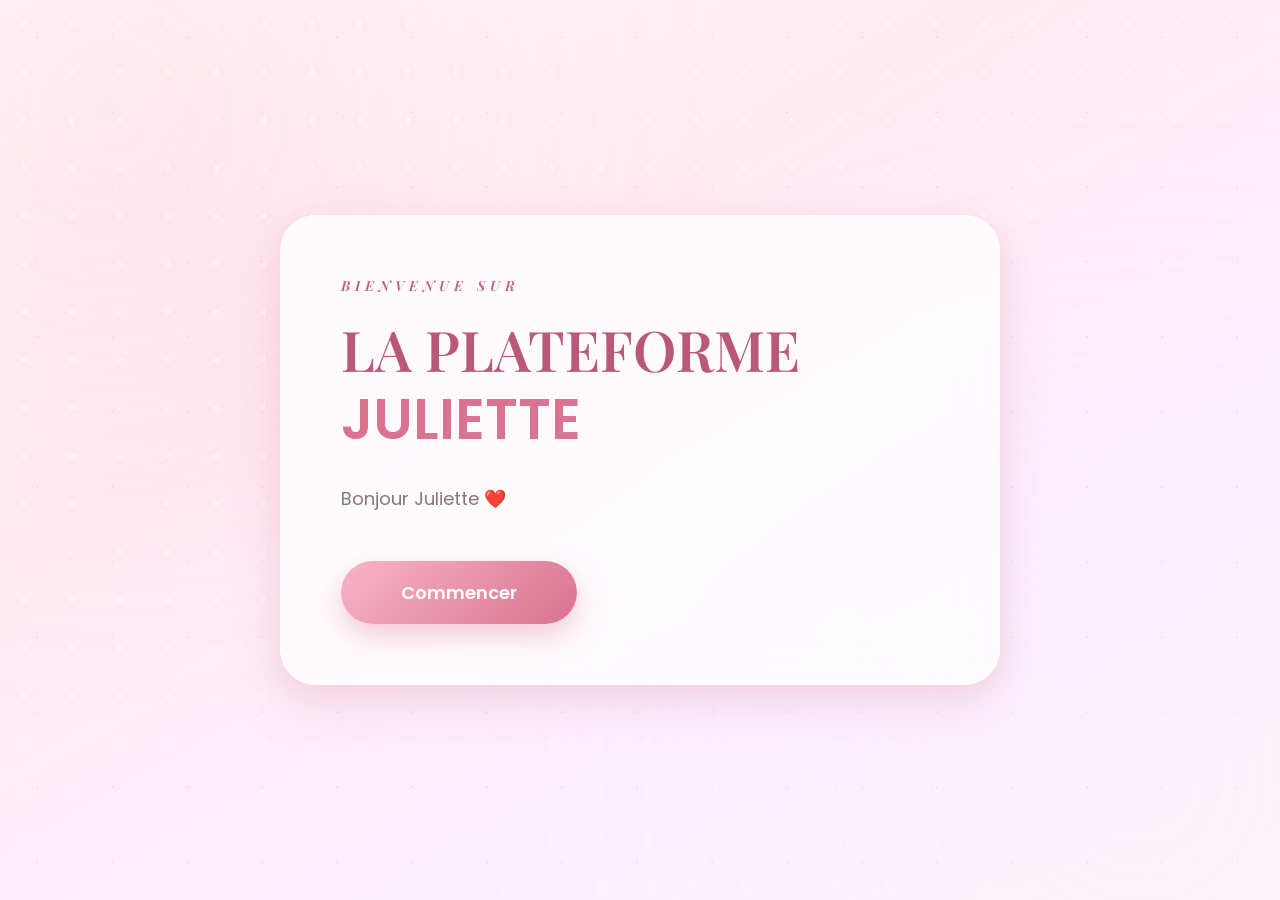
<file: index.html>
<!DOCTYPE html>
<html lang="fr">
<head>

<meta charset="UTF-8">
<meta name="viewport" content="width=device-width, initial-scale=1.0">

<title>Bienvenue mademoiselle Juliette</title>

<link rel="preconnect" href="https://fonts.googleapis.com">
<link href="https://fonts.googleapis.com/css2?family=Poppins:wght@300;400;600;700&display=swap" rel="stylesheet">

<link rel="stylesheet" href="style.css">
<script src="script.js"></script>

</head>

<body>

<div class="background">

<div class="stars"></div>
<div class="stars2"></div>

</div>

<section class="home">

<div class="glass">

<h3 class="mini">
BIENVENUE SUR
</h3>

<h1>
LA PLATEFORME<br>
<span>JULIETTE</span>
</h1>

<p>

Bonjour Juliette ❤️

</p>

<a href="presentation.html">

<button>

Commencer

</button>

</a>

</div>

</section>

<script>

const card=document.querySelector(".glass");

document.addEventListener("mousemove",(e)=>{

let x=(window.innerWidth/2-e.pageX)/40;

let y=(window.innerHeight/2-e.pageY)/40;

card.style.transform=`rotateY(${x}deg) rotateX(${-y}deg)`;

});

document.addEventListener("mouseleave",()=>{

card.style.transform="rotateY(0deg) rotateX(0deg)";

});

</script>

</body>
</html>
</file>
<file: style.css>
/*==========================================
        STYLE.CSS
    Version Douce & Romantique — v2
==========================================*/

@import url('https://fonts.googleapis.com/css2?family=Playfair+Display:ital,wght@0,500;0,600;1,500&family=Poppins:wght@300;400;500;600;700&display=swap');

:root{

    --rose-pale:#FFE4EC;
    --rose-doux:#F8B4C8;
    --rose-tendre:#F29CB7;
    --rose-profond:#D9738F;
    --rose-texte:#C25E7C;
    --lavande:#EDE1FB;
    --creme:#FFFBF9;
    --texte:#5B4A4F;
    --texte-clair:#8A757B;

}

*{
    margin:0;
    padding:0;
    box-sizing:border-box;
    font-family:'Poppins',sans-serif;
}

html{
    scroll-behavior:smooth;
}

body{

    min-height:100vh;

    display:flex;
    justify-content:center;
    align-items:center;

    background:var(--creme);
    color:var(--texte);

}

h1, h2, .mini{
    font-family:'Playfair Display', serif;
}

/*==========================================
            BACKGROUND
==========================================*/

.background{

    position:fixed;
    inset:0;
    overflow:hidden;

    background:
    linear-gradient(
        150deg,
        #FFF6F8 0%,
        #FFE9F1 35%,
        #FBF0FF 70%,
        #FFF6F8 100%
    );

    z-index:-3;

}

.background::before{

    content:"";

    position:absolute;

    width:620px;
    height:620px;

    border-radius:50%;

    background:radial-gradient(circle, var(--rose-doux), transparent 70%);

    filter:blur(160px);

    opacity:.55;

    top:-200px;
    left:-200px;

    animation:move1 16s infinite alternate ease-in-out;

}

.background::after{

    content:"";

    position:absolute;

    width:680px;
    height:680px;

    border-radius:50%;

    background:radial-gradient(circle, var(--lavande), transparent 70%);

    filter:blur(180px);

    opacity:.5;

    bottom:-220px;
    right:-200px;

    animation:move2 19s infinite alternate ease-in-out;

}

@keyframes move1{
    from{ transform:translate(0,0); }
    to{ transform:translate(110px,90px); }
}

@keyframes move2{
    from{ transform:translate(0,0); }
    to{ transform:translate(-110px,-90px); }
}

/*==========================================
            PARTICULES
==========================================*/

.stars,
.stars2{

    position:absolute;
    inset:0;

}

.stars{

    background-image:
    radial-gradient(#ffffff 1.6px,transparent 1.6px);

    background-size:48px 48px;

    opacity:.6;

    animation:starsMove 75s linear infinite;

}

.stars2{

    background-image:
    radial-gradient(var(--rose-doux) 1px,transparent 1px);

    background-size:75px 75px;

    opacity:.4;

    animation:starsMove2 130s linear infinite;

}

@keyframes starsMove{
    from{ transform:translateY(0); }
    to{ transform:translateY(-400px); }
}

@keyframes starsMove2{
    from{ transform:translateX(0); }
    to{ transform:translateX(-350px); }
}

/*==========================================
            SECTION ACCUEIL
==========================================*/

.home{

    width:100%;
    height:100vh;

    display:flex;
    justify-content:center;
    align-items:center;

    padding:25px;

}

/*==========================================
            CARTE (glass)
==========================================*/

.glass{

    width:720px;
    max-width:95%;

    padding:60px;

    border-radius:36px;

    background:rgba(255,255,255,.78);

    backdrop-filter:blur(18px);

    border:1px solid rgba(255,255,255,.9);

    box-shadow:

    0 22px 55px rgba(217,115,143,.15),
    0 8px 25px rgba(242,156,183,.20);

    transition:.45s;

}

.glass:hover{

    transform:translateY(-5px);

    box-shadow:

    0 28px 65px rgba(217,115,143,.20),
    0 10px 35px rgba(242,156,183,.25);

}

/*==========================================
            TEXTES
==========================================*/

.mini{

    color:var(--rose-texte);

    font-size:14px;

    letter-spacing:5px;

    margin-bottom:20px;

    font-weight:600;

    font-style:italic;

}

h1{

    font-size:56px;
    font-weight:600;

    line-height:1.2;

    margin-bottom:28px;

    color:#B9587A;

}

h1 span{

    color:var(--rose-profond);

}

p{

    font-size:18px;

    line-height:1.95;

    color:var(--texte-clair);

    margin-bottom:45px;

}

/*==========================================
            BOUTON PRINCIPAL
==========================================*/

button{

    padding:18px 60px;

    border:none;

    border-radius:50px;

    cursor:pointer;

    font-size:18px;

    font-weight:600;

    color:white;

    background:linear-gradient(
        135deg,
        var(--rose-doux),
        var(--rose-profond)
    );

    transition:.35s;

    box-shadow:

    0 12px 28px rgba(217,115,143,.35);

}

button:hover{

    transform:translateY(-4px) scale(1.03);

    box-shadow:

    0 18px 38px rgba(217,115,143,.45);

}

button:active{

    transform:scale(.98);

}

/*==========================================
        PAGE PRÉSENTATION
==========================================*/

.container{

    width:100%;
    max-width:1100px;
    margin:auto;

    padding:70px 25px;

}

.section{

    background:rgba(255,255,255,.75);

    backdrop-filter:blur(16px);

    border-radius:32px;

    padding:50px 45px;

    margin-bottom:55px;

    border:1px solid rgba(255,255,255,.9);

    box-shadow:0 18px 40px rgba(217,115,143,.12);

}

.section h2{

    text-align:center;

    color:var(--rose-profond);

    font-weight:600;

    margin-bottom:28px;

    font-size:38px;

}

.section p{

    text-align:center;

    line-height:2;

    color:var(--texte-clair);

    font-size:18px;

    max-width:720px;

    margin:0 auto;

}

/*==========================================
        GALERIE PHOTOS (3 côte à côte)
==========================================*/

.photo-gallery{

    display:grid;

    grid-template-columns:repeat(3, 1fr);

    gap:18px;

}

.photo-gallery .photo{

    position:relative;

    aspect-ratio:3/4;

    border-radius:22px;

    overflow:hidden;

    box-shadow:0 12px 28px rgba(217,115,143,.18);

    transition:.35s;

}

.photo-gallery .photo img{

    width:100%;
    height:100%;

    object-fit:cover;

    display:block;

    transition:.5s;

}

.photo-gallery .photo:hover{

    transform:translateY(-6px);

    box-shadow:0 18px 36px rgba(217,115,143,.28);

}

.photo-gallery .photo:hover img{

    transform:scale(1.06);

}

/*==========================================
            BOUTONS DE DÉCISION
==========================================*/

.footer-text{

    text-align:center;

    margin-bottom:28px;

    font-size:22px;

    font-weight:600;

    color:var(--rose-texte);

    font-family:'Playfair Display', serif;

}

.buttons{

    display:flex;

    justify-content:center;

    gap:25px;

    flex-wrap:wrap;

    margin-top:20px;

}

#pardonner{

    background:linear-gradient(135deg, var(--rose-doux), var(--rose-profond));

}

#nonpardonner{

    background:linear-gradient(135deg,#CFCFCF,#8E8E8E);

}

/*==========================================
            RESPONSIVE
==========================================*/

@media(max-width:768px){

    .glass{
        padding:35px;
    }

    h1{
        font-size:38px;
    }

    p{
        font-size:16px;
    }

    button{
        width:100%;
    }

    .section{
        padding:35px 25px;
    }

    .section h2{
        font-size:30px;
    }

    .photo-gallery{
        grid-template-columns:1fr;
    }

    .photo-gallery .photo{
        aspect-ratio:16/10;
    }

}
</file>
